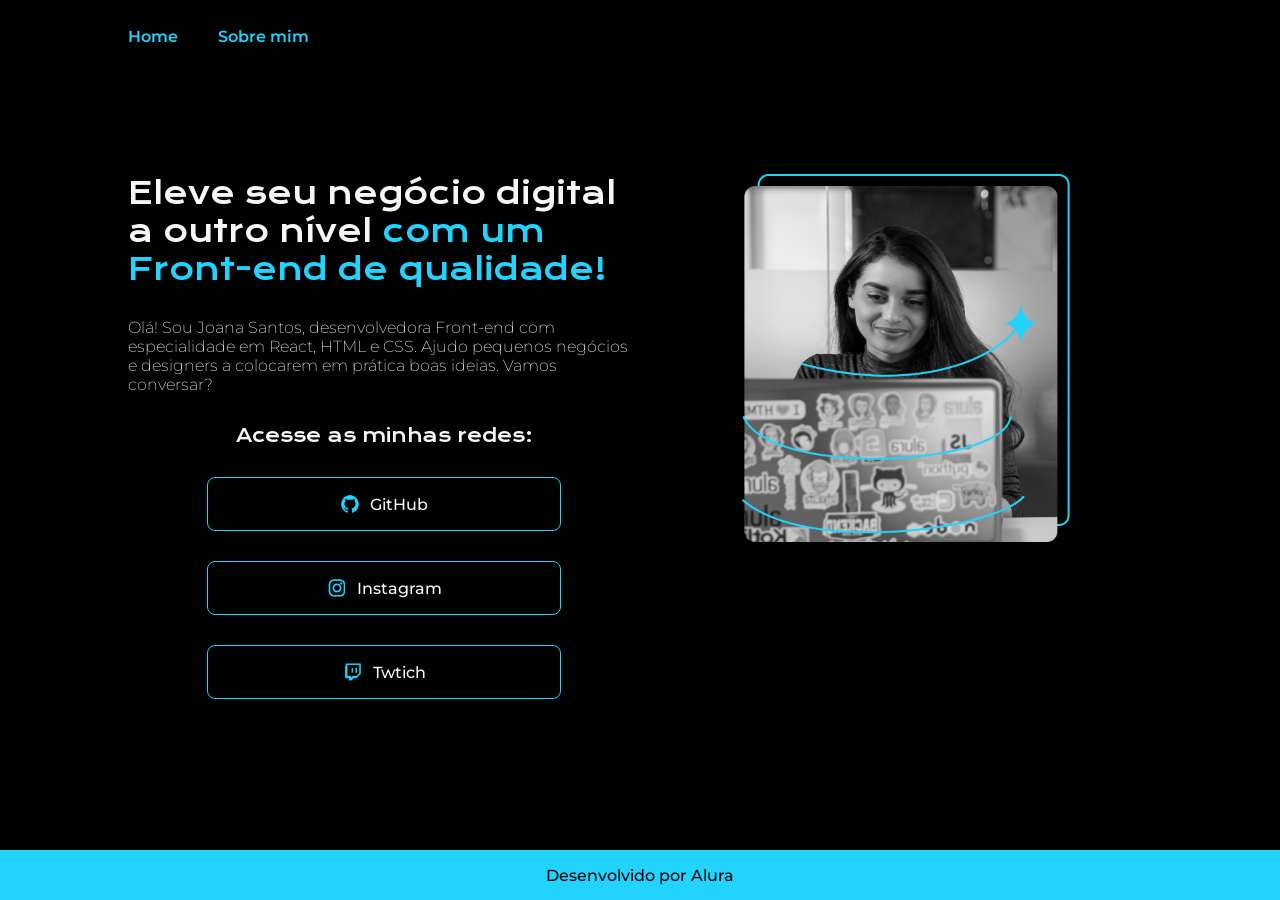
<file: index.html>
<!DOCTYPE html>
<html lang="pt-br">
<head>
    <meta charset="UTF-8">
    <meta name="viewport" content="width=device-width, initial-scale=1.0">
    <link rel="stylesheet" href="styles/style.css">
    <link rel="preconnect" href="https://fonts.googleapis.com">
    <link rel="preconnect" href="https://fonts.gstatic.com" crossorigin>
    <link href="https://fonts.googleapis.com/css2?family=Montserrat:ital,wght@0,100..900;1,100..900&display=swap" rel="stylesheet">
    <link rel="preconnect" href="https://fonts.googleapis.com">
    <link rel="preconnect" href="https://fonts.gstatic.com" crossorigin>
    <link href="https://fonts.googleapis.com/css2?family=Krona+One&family=Montserrat:ital,wght@0,100..900;1,100..900&display=swap" rel="stylesheet">
    <title>Portifólio</title>
</head>
<body>
    <header id="cabecalho"> 
            <nav id="cabecalho_nav">
                <a href="index.html" class="cabecalho_nav_link">Home</a>
                <a href="about.html" class="cabecalho_nav_link">Sobre mim</a>
            </nav>
    </header>
    <main id="apresentacao">
        <section id="apresentacao__textos" class="apresentacao__section">
            <h1 id="title">Eleve seu negócio digital a outro nível <span id="destaque_title">com um Front-end de qualidade!</span></h1>
            <p class="textos_sobre">Olá! Sou Joana Santos, desenvolvedora Front-end com especialidade em React, HTML e CSS. Ajudo pequenos negócios e designers a colocarem em prática boas ideias. Vamos conversar?</p>
            <div id="links">
                <h2 id="links_titulo">Acesse as minhas redes: </h2>
                <a class="links_link href="https://github.com/alura-cursos/Assets-aula2-curso3-html-e-css/tree/main/assets" target="_blank">
                    <img src="assets/github.png" alt="Icone GitHub"  class="links_link_img">
                    GitHub
                </a>
                <a class="links_link" href="" target="_blank">
                    <img src="assets/instagram.png" alt="Icone Instagram"  class="links_link_img">
                    Instagram
                </a>
                <a class="links_link href="" target="_blank">
                    <img src="assets/twitch.png" alt="Icone twitch" class="links_link_img">
                    Twtich
                </a>
            </div>
        </section>
        <section class="apresentacao__section" class="apresentacao__img">
            <img class="foto__perfil" src="assets/foto_perfil.png" alt="foto perfil">
        </section>
    </main>
    <footer id="rodape">
            <p id="rodape_texto">Desenvolvido por Alura</p>
    </footer>
</body>
</html>
</file>
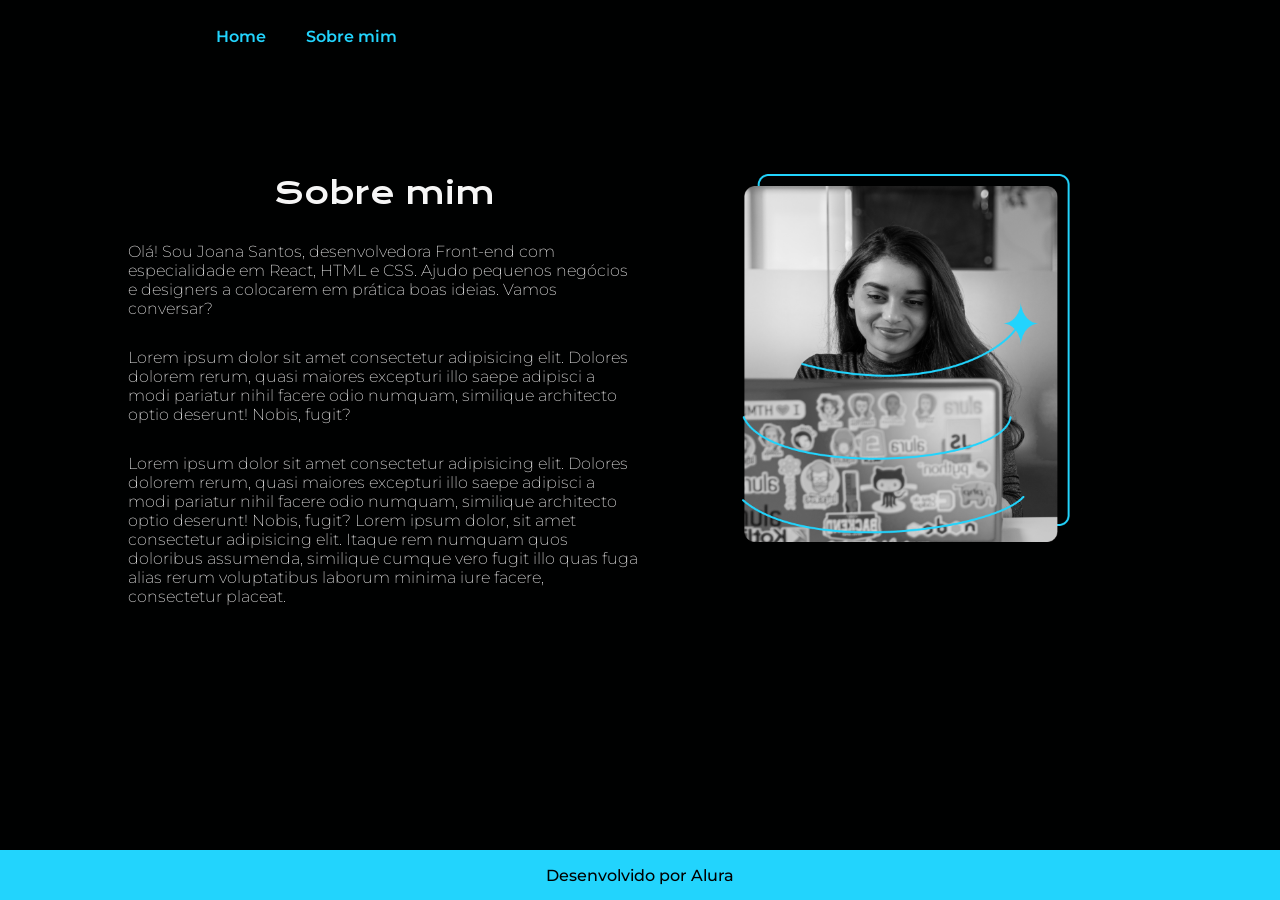
<file: about.html>
<!DOCTYPE html>
<html lang="pt-br">
<head>
    <meta charset="UTF-8">
    <meta name="viewport" content="width=device-width, initial-scale=1.0">
    <link rel="stylesheet" href="styles/about.css">
    <link rel="preconnect" href="https://fonts.googleapis.com">
    <link rel="preconnect" href="https://fonts.gstatic.com" crossorigin>
    <link href="https://fonts.googleapis.com/css2?family=Montserrat:ital,wght@0,100..900;1,100..900&display=swap" rel="stylesheet">
    <link rel="preconnect" href="https://fonts.googleapis.com">
    <link rel="preconnect" href="https://fonts.gstatic.com" crossorigin>
    <link href="https://fonts.googleapis.com/css2?family=Krona+One&family=Montserrat:ital,wght@0,100..900;1,100..900&display=swap" rel="stylesheet">
    <title>Sobre mim</title>
</head>
<body>
    <header id="cabecalho"> 
            <nav id="cabecalho_nav">
                <a href="index.html" class="cabecalho_nav_link">Home</a>
                <a href="about.html" class="cabecalho_nav_link">Sobre mim</a>
            </nav>
    </header>
    <main id="apresentacao">
        <section id="apresentacao__textos" class="apresentacao__section">
            <h1 id="title">Sobre mim</span></h1>
            <p class="textos_sobre">Olá! Sou Joana Santos, desenvolvedora Front-end com especialidade em React, HTML e CSS. Ajudo pequenos negócios e designers a colocarem em prática boas ideias. Vamos conversar?</p>
            <p class="textos_sobre">Lorem ipsum dolor sit amet consectetur adipisicing elit. Dolores dolorem rerum, quasi maiores excepturi illo saepe adipisci a modi pariatur nihil facere odio numquam, similique architecto optio deserunt! Nobis, fugit?</p>
            <p class="textos_sobre">Lorem ipsum dolor sit amet consectetur adipisicing elit. Dolores dolorem rerum, quasi maiores excepturi illo saepe adipisci a modi pariatur nihil facere odio numquam, similique architecto optio deserunt! Nobis, fugit?
            Lorem ipsum dolor, sit amet consectetur adipisicing elit. Itaque rem numquam quos doloribus assumenda, similique cumque vero fugit illo quas fuga alias rerum voluptatibus laborum minima iure facere, consectetur placeat.
            </p>
        </section>
        <section class="apresentacao__section">
            <img class="foto__perfil" src="assets/foto_perfil.png" alt="foto perfil">
        </section>
    </main>
    <footer id="rodape">
            <p id="rodape_texto">Desenvolvido por Alura</p>
    </footer>
</body>
</html>
</file>
<file: styles/style.css>
* 
{
    margin: 0;
    padding: 0;
    text-decoration: none;
}
body
{
  background-color: #000101;
  box-sizing: border-box;
  min-height: 100vh;
  min-width: 100%;
  display: flex;
  flex-direction: column;
}
#cabecalho
{  
    height: 8vh;
    box-sizing: border-box;
    display: flex;
    align-items: center;
}
#cabecalho_nav
{
    padding-left: 10%;
    display: flex;
    align-items: center;
    gap: 40px;
}
.cabecalho_nav_link
{
    font-family: 'Montserrat';
    font-size: 1rem;
    font-weight: 600;
    color: #22D4FD;
    text-decoration: none;
}
.cabecalho_nav_link:hover
{
    color: #22d5fdaf;
    transition: 0.3s;
}
#apresentacao
{   
    flex: 1;
    padding: 8% 10%;
    display: flex;
    justify-content: center; /*alinhamento horizontal*/
    gap: 8vw;
   
}
#apresentacao__textos
{
    display: flex;
    flex-direction: column;
    justify-content: flex-start;
    align-items: center;
    gap: 30px;
    max-width: 50%;
}
#title
{   
    font-family: 'Krona one';
    font-size: 1.87rem;
    font-weight: 400;
    color: #f6f6f6;
   
}
#destaque_title
{
    color: #22D4FD;
}
.textos_sobre
{
    font-size: 1rem;
    color: #f6f6f6;
    font-family: 'Montserrat';
    font-weight: 200;
}
.apresentacao__img
{
    max-width: 50%;
}
.foto__perfil
{
    width: 80%;
}
#links
{
    display: flex;
    flex-direction: column;
    align-items: center;
    gap: 30px;
}
#links_titulo
{
    font-family: 'Krona one', sans-serif;
    color: #f6f6f6;
    font-size: 1.125rem;
    font-weight: 400;
}
.links_link
{
    font-family: 'Montserrat';
    font-weight: 500;
    color: #f6f6f6;
    text-align: center;
    padding: 16px;
    border: 1px solid #22D4FD;
    border-radius: 8px;
    width: 25vw;
    display: flex;
    align-items: center;
    justify-content: center;
    gap: 10px;
}
.links_link:hover
{
    cursor: pointer;
    transition: 0.3s;
    background-color: #1d1d1d;
}
.links_link_img
{
    height: 20px;
    width: 20px;
}
#rodape
{
    box-sizing: border-box;
    background-color: #22D4FD;
    width: 100%;
    display: flex;
    justify-content: center;
    align-items: center;
    height: 5vh;
    padding: 25px;
}
#rodape_texto
{
    color: black;
    font-family: 'Montserrat';
    font-weight: 500;
}


@media (max-width: 950px){
    .cabecalho_nav_link{
        font-size: 0.8rem;
    }
    #title {
        font-size: 1rem;
    }
    .textos_sobre{
        font-size: 0.7rem;
    }
    #apresentacao{
        flex-direction: column-reverse;
        gap: 5vh;
    }
    .apresentacao__section{
        min-width: 100%;
        display: flex;
        justify-content: center;
        align-items: center;
    }
    .foto__perfil{
        width: 60%;
    }
    
    #links_titulo{
        font-size: 0.8rem;
    }
    .links_link{
        width: 60vw;
        font-size: 0.8rem;
        padding: 8px;
    }
    .links_link_img{
        width: 15px;
        height: 15px;
    }
    #rodape_texto
    {
        font-size: 0.8rem;
    }
}
</file>
<file: styles/about.css>
* 
{
    margin: 0;
    padding: 0;
    text-decoration: none;
}
body
{
  background-color: #000101;
  box-sizing: border-box;
  min-height: 100vh;
  min-width: 100%;
  display: flex;
  flex-direction: column;
}
#cabecalho
{  
    height: 8vh;
    box-sizing: border-box;
    display: flex;
    align-items: center;
}
#cabecalho_nav
{
    margin-left: 15vw;
    display: flex;
    align-items: center;
    padding: 24px;
    gap: 40px;
}
.cabecalho_nav_link
{
    font-family: 'Montserrat';
    font-weight: 600;
    color: #22D4FD;
    text-decoration: none;
}
.cabecalho_nav_link:hover
{
    color: #22d5fdaf;
    transition: 0.3s;
}
#apresentacao
{   
    flex: 1;
    padding: 8% 10%;
    display: flex;
    justify-content: center; /*alinhamento horizontal*/
    gap: 8vw;
}
#apresentacao__textos
{
    display: flex;
    flex-direction: column;
    justify-content: flex-start;
    align-items: center;
    gap: 30px;
    max-width: 50%;
}
h1 
{   
    font-family: 'Krona one';
    font-size: 1.87rem;
    font-weight: 400;
    color: #f6f6f6;
   
}
#destaque_title
{
    color: #22D4FD;
}
.textos_sobre
{
    font-size: 1rem;
    color: #f6f6f6;
    font-family: 'Montserrat';
    font-weight: 200;
}

.foto__perfil
{
    width: 80%;
}

#rodape
{
    box-sizing: border-box;
    background-color: #22D4FD;
    width: 100%;
    display: flex;
    justify-content: center;
    align-items: center;
    height: 5vh;
    padding: 25px;
}
#rodape_texto
{
    color: black;
    font-family: 'Montserrat';
    font-weight: 500;
}


@media (max-width: 950px){
    .cabecalho_nav_link{
        font-size: 0.8rem;
    }
    #title {
        font-size: 1rem;
    }
    .textos_sobre{
        font-size: 0.7rem;
    }
    #apresentacao{
        flex-direction: column-reverse;
        gap: 5vh;
    }
    .apresentacao__section{
        min-width: 100%;
        display: flex;
        justify-content: center;
        align-items: center;
    }
    .foto__perfil{
        width: 60%;
    }
    #rodape_texto
    {
        font-size: 0.8rem;
    }
}
</file>
